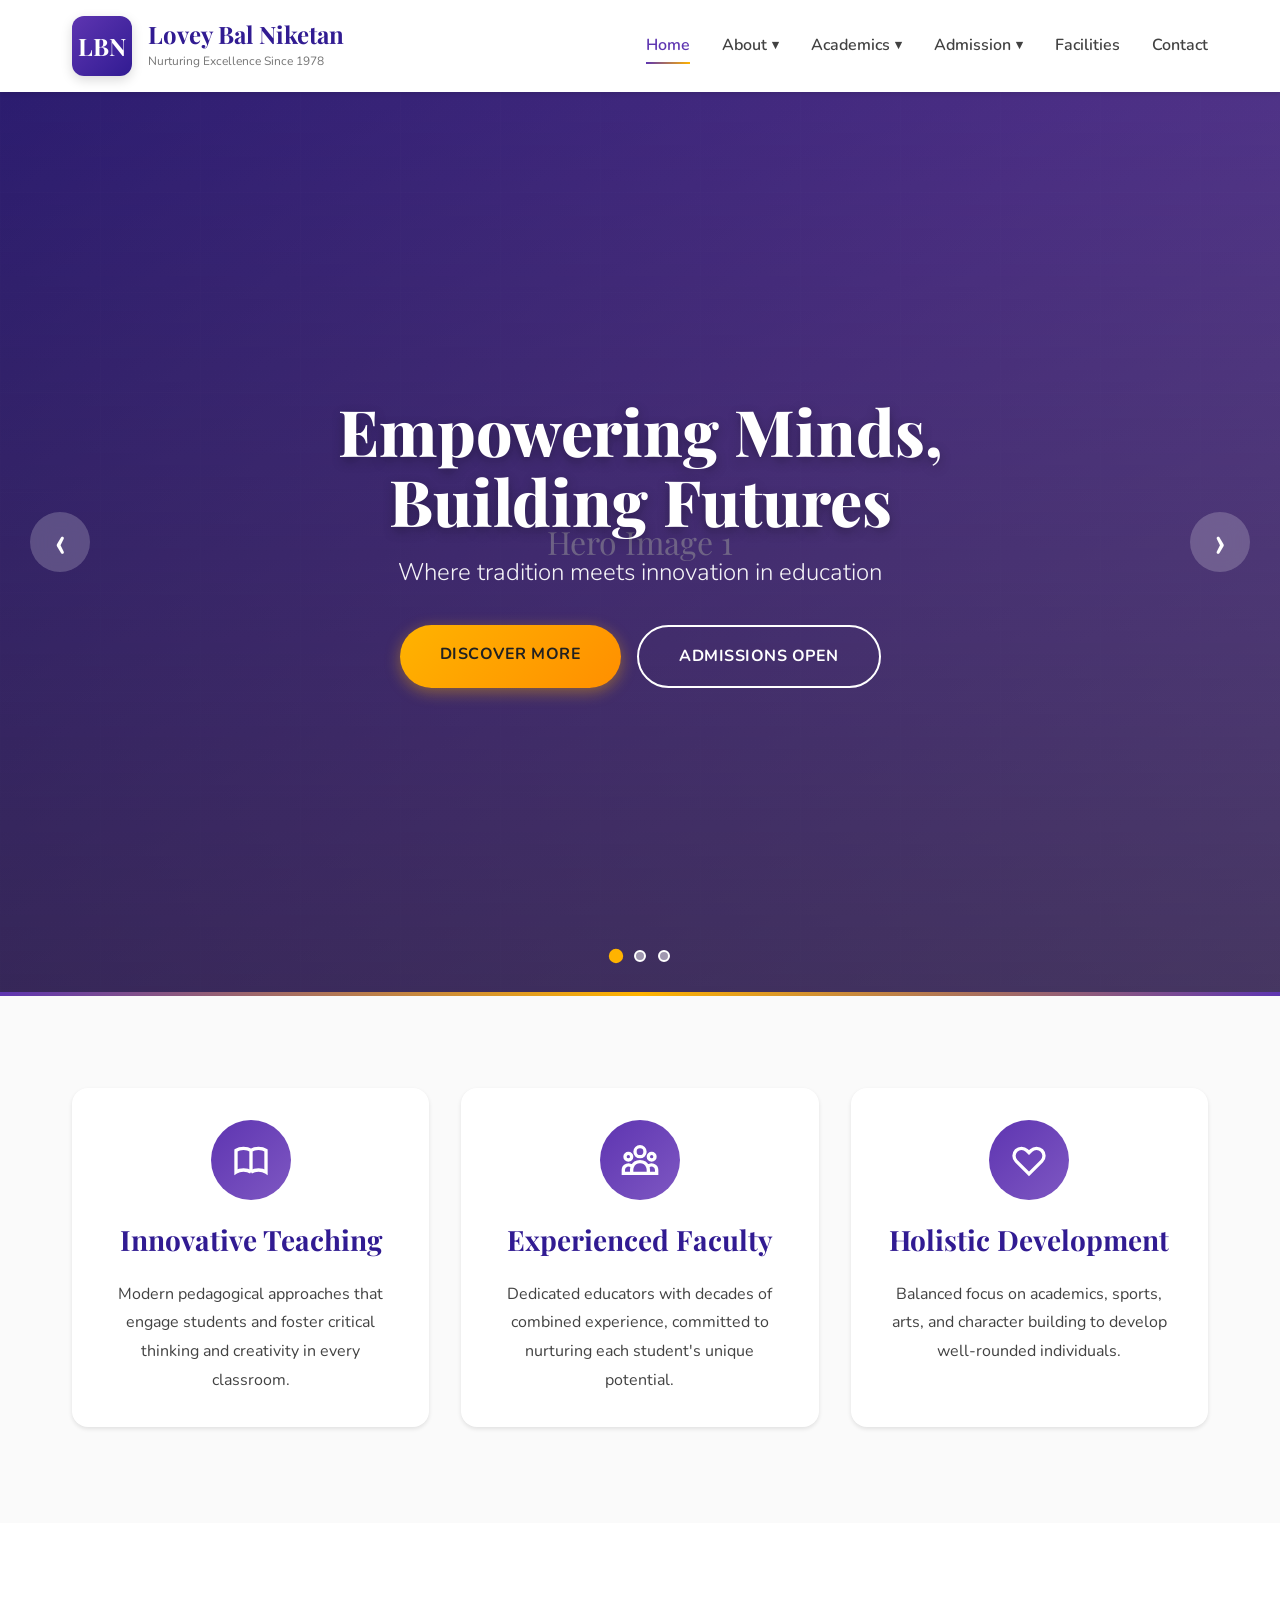
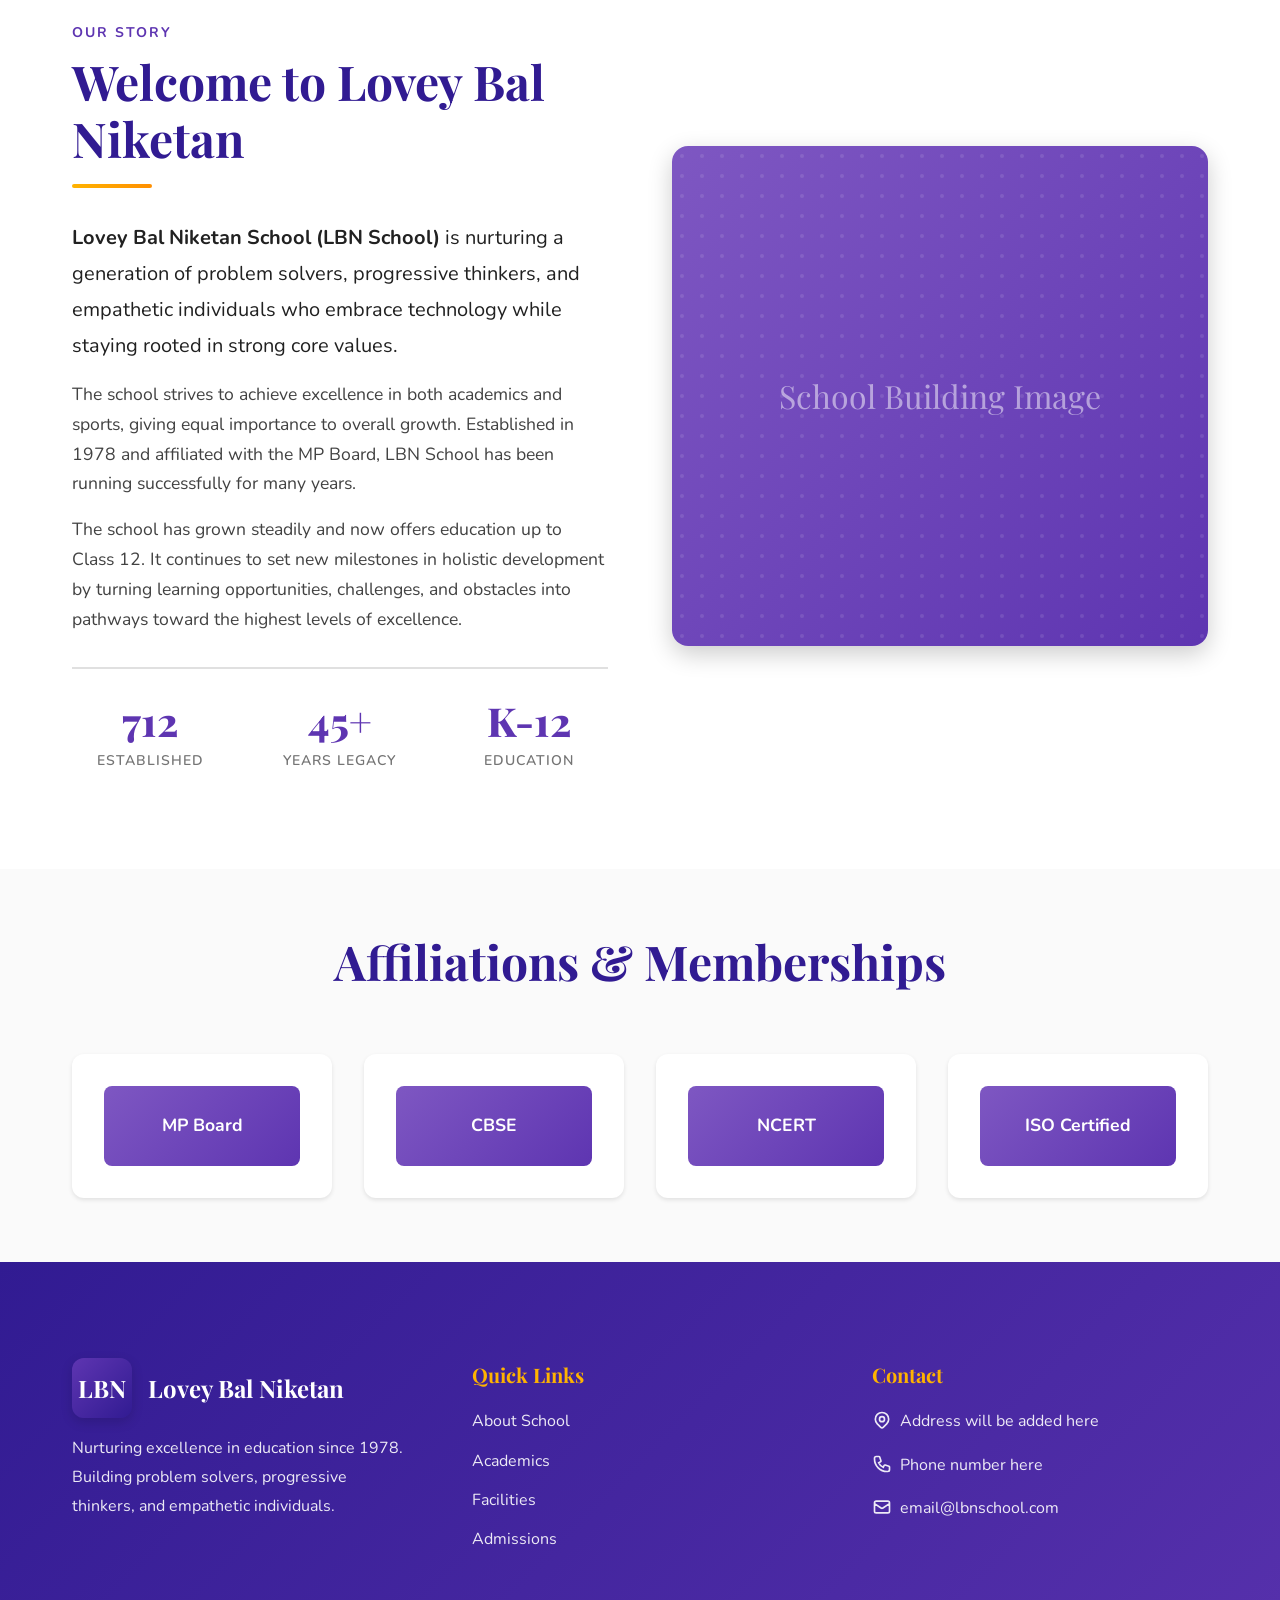
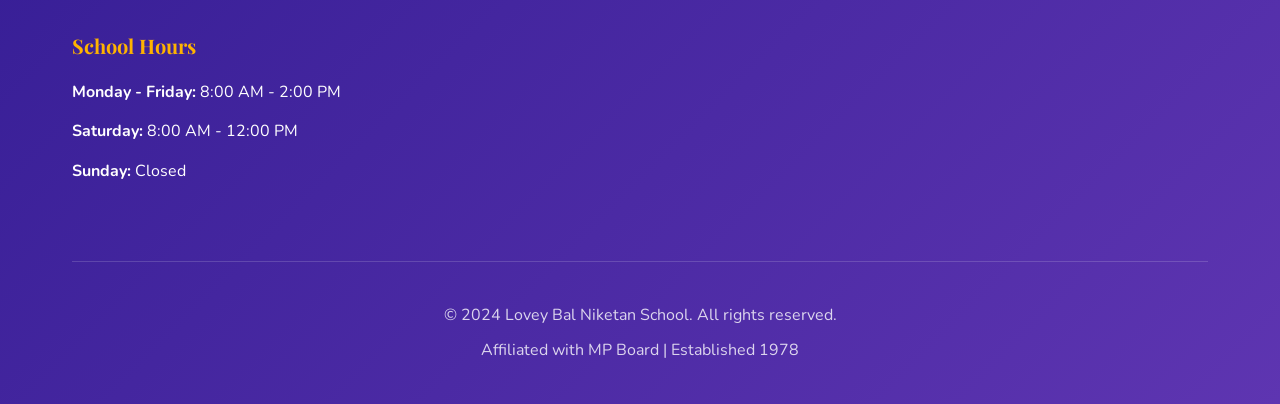
<file: index.html>
<!DOCTYPE html>
<html lang="en">
<head>
    <meta charset="UTF-8">
    <meta name="viewport" content="width=device-width, initial-scale=1.0">
    <title>Lovey Bal Niketan School - Nurturing Excellence Since 1978</title>
    <link rel="stylesheet" href="styles.css">
    <link rel="preconnect" href="https://fonts.googleapis.com">
    <link rel="preconnect" href="https://fonts.gstatic.com" crossorigin>
    <link href="https://fonts.googleapis.com/css2?family=Playfair+Display:wght@400;600;700;800&family=Nunito:wght@300;400;600;700&display=swap" rel="stylesheet">
</head>
<body>
    <!-- Header will be loaded here -->
    <div id="header-placeholder"></div>

    <!-- Hero Section with Image Carousel -->
    <section class="hero-section" id="home">
        <div class="hero-carousel">
            <div class="carousel-item active">
                <div class="hero-image-placeholder">
                    <div class="placeholder-text">Hero Image 1</div>
                </div>
            </div>
            <div class="carousel-item">
                <div class="hero-image-placeholder">
                    <div class="placeholder-text">Hero Image 2</div>
                </div>
            </div>
            <div class="carousel-item">
                <div class="hero-image-placeholder">
                    <div class="placeholder-text">Hero Image 3</div>
                </div>
            </div>
        </div>
        
        <div class="hero-overlay">
            <div class="hero-content">
                <h2 class="hero-title">Empowering Minds, Building Futures</h2>
                <p class="hero-subtitle">Where tradition meets innovation in education</p>
                <div class="hero-buttons">
                    <a href="about-school.html" class="btn btn-primary">Discover More</a>
                    <a href="admission-process.html" class="btn btn-secondary">Admissions Open</a>
                </div>
            </div>
        </div>
        
        <div class="carousel-indicators">
            <button class="indicator active" data-slide="0"></button>
            <button class="indicator" data-slide="1"></button>
            <button class="indicator" data-slide="2"></button>
        </div>
        
        <button class="carousel-control prev" aria-label="Previous slide">‹</button>
        <button class="carousel-control next" aria-label="Next slide">›</button>
    </section>

    <!-- Features Section -->
    <section class="features-section">
        <div class="container">
            <div class="features-grid">
                <div class="feature-card">
                    <div class="feature-icon">
                        <svg viewBox="0 0 24 24" fill="none" stroke="currentColor" stroke-width="2">
                            <path d="M12 6.253v13m0-13C10.832 5.477 9.246 5 7.5 5S4.168 5.477 3 6.253v13C4.168 18.477 5.754 18 7.5 18s3.332.477 4.5 1.253m0-13C13.168 5.477 14.754 5 16.5 5c1.746 0 3.332.477 4.5 1.253v13C19.832 18.477 18.246 18 16.5 18c-1.746 0-3.332.477-4.5 1.253"/>
                        </svg>
                    </div>
                    <h3 class="feature-title">Innovative Teaching</h3>
                    <p class="feature-description">Modern pedagogical approaches that engage students and foster critical thinking and creativity in every classroom.</p>
                </div>

                <div class="feature-card">
                    <div class="feature-icon">
                        <svg viewBox="0 0 24 24" fill="none" stroke="currentColor" stroke-width="2">
                            <path d="M17 20h5v-2a3 3 0 00-5.356-1.857M17 20H7m10 0v-2c0-.656-.126-1.283-.356-1.857M7 20H2v-2a3 3 0 015.356-1.857M7 20v-2c0-.656.126-1.283.356-1.857m0 0a5.002 5.002 0 019.288 0M15 7a3 3 0 11-6 0 3 3 0 016 0zm6 3a2 2 0 11-4 0 2 2 0 014 0zM7 10a2 2 0 11-4 0 2 2 0 014 0z"/>
                        </svg>
                    </div>
                    <h3 class="feature-title">Experienced Faculty</h3>
                    <p class="feature-description">Dedicated educators with decades of combined experience, committed to nurturing each student's unique potential.</p>
                </div>

                <div class="feature-card">
                    <div class="feature-icon">
                        <svg viewBox="0 0 24 24" fill="none" stroke="currentColor" stroke-width="2">
                            <path d="M4.318 6.318a4.5 4.5 0 000 6.364L12 20.364l7.682-7.682a4.5 4.5 0 00-6.364-6.364L12 7.636l-1.318-1.318a4.5 4.5 0 00-6.364 0z"/>
                        </svg>
                    </div>
                    <h3 class="feature-title">Holistic Development</h3>
                    <p class="feature-description">Balanced focus on academics, sports, arts, and character building to develop well-rounded individuals.</p>
                </div>
            </div>
        </div>
    </section>

    <!-- Welcome/About Section -->
    <section class="welcome-section" id="about">
        <div class="container">
            <div class="welcome-grid">
                <div class="welcome-content">
                    <div class="section-header">
                        <span class="section-label">Our Story</span>
                        <h2 class="section-title">Welcome to Lovey Bal Niketan</h2>
                        <div class="title-underline"></div>
                    </div>
                    
                    <div class="welcome-text">
                        <p class="lead-paragraph">
                            <strong>Lovey Bal Niketan School (LBN School)</strong> is nurturing a generation of problem solvers, progressive thinkers, and empathetic individuals who embrace technology while staying rooted in strong core values.
                        </p>
                        
                        <p>
                            The school strives to achieve excellence in both academics and sports, giving equal importance to overall growth. Established in 1978 and affiliated with the MP Board, LBN School has been running successfully for many years.
                        </p>
                        
                        <p>
                            The school has grown steadily and now offers education up to Class 12. It continues to set new milestones in holistic development by turning learning opportunities, challenges, and obstacles into pathways toward the highest levels of excellence.
                        </p>

                        <div class="stats-row">
                            <div class="stat-item">
                                <span class="stat-number">1978</span>
                                <span class="stat-label">Established</span>
                            </div>
                            <div class="stat-item">
                                <span class="stat-number">45+</span>
                                <span class="stat-label">Years Legacy</span>
                            </div>
                            <div class="stat-item">
                                <span class="stat-number">K-12</span>
                                <span class="stat-label">Education</span>
                            </div>
                        </div>
                    </div>
                </div>
                
                <div class="welcome-image">
                    <div class="image-placeholder">
                        <div class="placeholder-text">School Building Image</div>
                    </div>
                    <div class="image-decoration"></div>
                </div>
            </div>
        </div>
    </section>

    <!-- Affiliations Section -->
    <section class="affiliations-section">
        <div class="container">
            <h2 class="section-title centered">Affiliations & Memberships</h2>
            <div class="affiliations-grid">
                <div class="affiliation-item">
                    <div class="affiliation-placeholder">MP Board</div>
                </div>
                <div class="affiliation-item">
                    <div class="affiliation-placeholder">CBSE</div>
                </div>
                <div class="affiliation-item">
                    <div class="affiliation-placeholder">NCERT</div>
                </div>
                <div class="affiliation-item">
                    <div class="affiliation-placeholder">ISO Certified</div>
                </div>
            </div>
        </div>
    </section>

    <!-- Footer will be loaded here -->
    <div id="footer-placeholder"></div>

    <!-- Load header and footer -->
    <script src="include.js"></script>
    <!-- Main functionality -->
    <script src="script.js"></script>
</body>
</html>
</file>
<file: styles.css>
/* ===================================
   CSS Variables & Root Styles
   =================================== */
:root {
    /* Color Palette */
    --primary-purple: #5E35B1;
    --primary-dark: #311B92;
    --primary-light: #7E57C2;
    --accent-gold: #FFB300;
    --accent-gold-dark: #FF8F00;
    
    --text-dark: #212121;
    --text-medium: #424242;
    --text-light: #757575;
    --background-light: #FAFAFA;
    --background-white: #FFFFFF;
    --border-light: #E0E0E0;
    
    /* Typography */
    --font-heading: 'Playfair Display', serif;
    --font-body: 'Nunito', sans-serif;
    
    /* Spacing */
    --spacing-xs: 0.5rem;
    --spacing-sm: 1rem;
    --spacing-md: 2rem;
    --spacing-lg: 4rem;
    --spacing-xl: 6rem;
    
    /* Transitions */
    --transition-fast: 0.2s ease;
    --transition-normal: 0.3s ease;
    --transition-slow: 0.5s ease;
    
    /* Shadows */
    --shadow-sm: 0 2px 4px rgba(0,0,0,0.1);
    --shadow-md: 0 4px 12px rgba(0,0,0,0.15);
    --shadow-lg: 0 8px 24px rgba(0,0,0,0.2);
}

/* ===================================
   Reset & Base Styles
   =================================== */
* {
    margin: 0;
    padding: 0;
    box-sizing: border-box;
}

html {
    scroll-behavior: smooth;
    font-size: 16px;
}

body {
    font-family: var(--font-body);
    color: var(--text-dark);
    line-height: 1.7;
    background-color: var(--background-white);
    overflow-x: hidden;
}

img {
    max-width: 100%;
    height: auto;
    display: block;
}

a {
    text-decoration: none;
    color: inherit;
    transition: var(--transition-normal);
}

button {
    font-family: var(--font-body);
    cursor: pointer;
    border: none;
    background: none;
}

/* ===================================
   Container & Layout
   =================================== */
.container {
    max-width: 1200px;
    margin: 0 auto;
    padding: 0 var(--spacing-md);
}

/* ===================================
   Header & Navigation
   =================================== */
.main-header {
    position: fixed;
    top: 0;
    left: 0;
    right: 0;
    background: var(--background-white);
    box-shadow: var(--shadow-sm);
    z-index: 1000;
    transition: var(--transition-normal);
}

.main-header.scrolled {
    box-shadow: var(--shadow-md);
}

.navbar {
    padding: var(--spacing-sm) 0;
}

.nav-container {
    max-width: 1200px;
    margin: 0 auto;
    padding: 0 var(--spacing-md);
    display: flex;
    justify-content: space-between;
    align-items: center;
}

.logo-section {
    display: flex;
    align-items: center;
    gap: var(--spacing-sm);
}

.logo-placeholder {
    width: 60px;
    height: 60px;
    background: linear-gradient(135deg, var(--primary-purple), var(--primary-dark));
    border-radius: 12px;
    display: flex;
    align-items: center;
    justify-content: center;
    box-shadow: var(--shadow-md);
}

.logo-text {
    color: white;
    font-family: var(--font-heading);
    font-size: 1.5rem;
    font-weight: 700;
}

.school-name h1 {
    font-family: var(--font-heading);
    font-size: 1.5rem;
    font-weight: 700;
    color: var(--primary-dark);
    line-height: 1.2;
}

.school-name .tagline {
    font-size: 0.75rem;
    color: var(--text-light);
    font-weight: 400;
    margin-top: 2px;
}

.nav-menu {
    display: flex;
    list-style: none;
    gap: var(--spacing-md);
    align-items: center;
}

.nav-link {
    font-weight: 600;
    color: var(--text-medium);
    position: relative;
    padding: 0.5rem 0;
    transition: var(--transition-normal);
}

.nav-link::after {
    content: '';
    position: absolute;
    bottom: 0;
    left: 0;
    width: 0;
    height: 2px;
    background: linear-gradient(90deg, var(--primary-purple), var(--accent-gold));
    transition: var(--transition-normal);
}

.nav-link:hover,
.nav-link.active {
    color: var(--primary-purple);
}

.nav-link:hover::after,
.nav-link.active::after {
    width: 100%;
}

.mobile-menu-toggle {
    display: none;
    flex-direction: column;
    gap: 5px;
    padding: 8px;
}

.mobile-menu-toggle span {
    width: 25px;
    height: 3px;
    background: var(--primary-dark);
    border-radius: 2px;
    transition: var(--transition-normal);
}

/* ===================================
   Dropdown Menus (Navigation)
   =================================== */
.nav-dropdown {
    position: relative;
}

.dropdown-toggle {
    display: flex;
    align-items: center;
    gap: 5px;
}

.dropdown-toggle .arrow {
    font-size: 0.8rem;
    transition: var(--transition-normal);
}

.nav-dropdown:hover .dropdown-toggle .arrow {
    transform: rotate(180deg);
}

.dropdown-menu {
    position: absolute;
    top: 100%;
    left: 0;
    background: var(--background-white);
    box-shadow: var(--shadow-lg);
    border-radius: 8px;
    min-width: 200px;
    padding: 0.5rem 0;
    list-style: none;
    opacity: 0;
    visibility: hidden;
    transform: translateY(-10px);
    transition: all var(--transition-normal);
    z-index: 1000;
    margin-top: 0.5rem;
}

.nav-dropdown:hover .dropdown-menu,
.nav-dropdown.active .dropdown-menu {
    opacity: 1;
    visibility: visible;
    transform: translateY(0);
}

.dropdown-menu li {
    padding: 0;
}

.dropdown-menu a {
    display: block;
    padding: 0.75rem 1.5rem;
    color: var(--text-medium);
    font-weight: 600;
    transition: var(--transition-fast);
}

.dropdown-menu a:hover,
.dropdown-menu a.active {
    background: var(--background-light);
    color: var(--primary-purple);
    padding-left: 2rem;
}

.dropdown-menu a.active {
    border-left: 3px solid var(--primary-purple);
}

/* ===================================
   Hero Section with Carousel
   =================================== */
.hero-section {
    position: relative;
    height: 100vh;
    margin-top: 92px;
    overflow: hidden;
}

.hero-carousel {
    position: absolute;
    width: 100%;
    height: 100%;
}

.carousel-item {
    position: absolute;
    width: 100%;
    height: 100%;
    opacity: 0;
    transition: opacity 1s ease-in-out;
}

.carousel-item.active {
    opacity: 1;
}

.hero-image-placeholder {
    width: 100%;
    height: 100%;
    background: linear-gradient(135deg, 
        var(--primary-dark) 0%, 
        var(--primary-purple) 50%, 
        var(--primary-light) 100%);
    display: flex;
    align-items: center;
    justify-content: center;
    position: relative;
}

.hero-image-placeholder::before {
    content: '';
    position: absolute;
    top: 0;
    left: 0;
    right: 0;
    bottom: 0;
    background: url('data:image/svg+xml,<svg width="100" height="100" xmlns="http://www.w3.org/2000/svg"><defs><pattern id="grid" width="100" height="100" patternUnits="userSpaceOnUse"><path d="M 100 0 L 0 0 0 100" fill="none" stroke="rgba(255,255,255,0.05)" stroke-width="1"/></pattern></defs><rect width="100%" height="100%" fill="url(%23grid)"/></svg>');
    opacity: 0.3;
}

.placeholder-text {
    color: white;
    font-size: 2rem;
    font-family: var(--font-heading);
    z-index: 1;
    opacity: 0.5;
}

.hero-overlay {
    position: absolute;
    top: 0;
    left: 0;
    right: 0;
    bottom: 0;
    background: linear-gradient(to bottom, 
        rgba(33, 33, 33, 0.3) 0%, 
        rgba(33, 33, 33, 0.6) 100%);
    display: flex;
    align-items: center;
    justify-content: center;
    z-index: 2;
}

.hero-content {
    text-align: center;
    color: white;
    max-width: 900px;
    padding: var(--spacing-md);
    animation: fadeInUp 1s ease-out;
}

.hero-title {
    font-family: var(--font-heading);
    font-size: 4rem;
    font-weight: 800;
    margin-bottom: var(--spacing-sm);
    line-height: 1.1;
    text-shadow: 0 4px 12px rgba(0,0,0,0.3);
}

.hero-subtitle {
    font-size: 1.5rem;
    font-weight: 300;
    margin-bottom: var(--spacing-md);
    opacity: 0.95;
}

.hero-buttons {
    display: flex;
    gap: var(--spacing-sm);
    justify-content: center;
    margin-top: var(--spacing-md);
}

.btn {
    padding: 1rem 2.5rem;
    border-radius: 50px;
    font-weight: 700;
    font-size: 1rem;
    transition: all var(--transition-normal);
    display: inline-block;
    text-transform: uppercase;
    letter-spacing: 0.5px;
}

.btn-primary {
    background: linear-gradient(135deg, var(--accent-gold), var(--accent-gold-dark));
    color: var(--text-dark);
    box-shadow: 0 4px 15px rgba(255, 179, 0, 0.4);
}

.btn-primary:hover {
    transform: translateY(-2px);
    box-shadow: 0 6px 20px rgba(255, 179, 0, 0.6);
}

.btn-secondary {
    background: transparent;
    border: 2px solid white;
    color: white;
}

.btn-secondary:hover {
    background: white;
    color: var(--primary-dark);
    transform: translateY(-2px);
}

.carousel-indicators {
    position: absolute;
    bottom: 30px;
    left: 50%;
    transform: translateX(-50%);
    display: flex;
    gap: 12px;
    z-index: 3;
}

.indicator {
    width: 12px;
    height: 12px;
    border-radius: 50%;
    background: rgba(255, 255, 255, 0.5);
    border: 2px solid white;
    cursor: pointer;
    transition: var(--transition-normal);
}

.indicator.active {
    background: var(--accent-gold);
    border-color: var(--accent-gold);
    transform: scale(1.2);
}

.carousel-control {
    position: absolute;
    top: 50%;
    transform: translateY(-50%);
    background: rgba(255, 255, 255, 0.2);
    color: white;
    font-size: 3rem;
    width: 60px;
    height: 60px;
    border-radius: 50%;
    display: flex;
    align-items: center;
    justify-content: center;
    cursor: pointer;
    transition: var(--transition-normal);
    z-index: 3;
    backdrop-filter: blur(10px);
}

.carousel-control:hover {
    background: rgba(255, 255, 255, 0.3);
    transform: translateY(-50%) scale(1.1);
}

.carousel-control.prev {
    left: 30px;
}

.carousel-control.next {
    right: 30px;
}

/* ===================================
   Page Header (for inner pages)
   =================================== */
.page-header {
    background: linear-gradient(135deg, var(--primary-dark), var(--primary-purple));
    padding: var(--spacing-xl) 0 var(--spacing-lg);
    text-align: center;
    color: white;
    margin-top: 92px;
    position: relative;
    overflow: hidden;
}

.page-header::before {
    content: '';
    position: absolute;
    top: 0;
    left: 0;
    right: 0;
    bottom: 0;
    background: url('data:image/svg+xml,<svg width="100" height="100" xmlns="http://www.w3.org/2000/svg"><defs><pattern id="grid" width="100" height="100" patternUnits="userSpaceOnUse"><path d="M 100 0 L 0 0 0 100" fill="none" stroke="rgba(255,255,255,0.05)" stroke-width="1"/></pattern></defs><rect width="100%" height="100%" fill="url(%23grid)"/></svg>');
    opacity: 0.3;
}

.page-header-content {
    position: relative;
    z-index: 1;
    animation: fadeInUp 0.8s ease-out;
}

.page-title {
    font-family: var(--font-heading);
    font-size: 3.5rem;
    font-weight: 800;
    margin-bottom: var(--spacing-sm);
    line-height: 1.1;
}

.page-subtitle {
    font-size: 1.25rem;
    opacity: 0.9;
    font-weight: 300;
}

/* ===================================
   Page Content (for inner pages)
   =================================== */
.page-content {
    padding: var(--spacing-xl) 0;
    background: var(--background-white);
}

.content-wrapper {
    max-width: 900px;
    margin: 0 auto;
}

.rich-content {
    line-height: 1.9;
}

.rich-content h3 {
    font-family: var(--font-heading);
    font-size: 2rem;
    color: var(--primary-dark);
    margin: var(--spacing-md) 0 var(--spacing-sm);
    font-weight: 700;
}

.rich-content h4 {
    font-family: var(--font-heading);
    font-size: 1.5rem;
    color: var(--primary-purple);
    margin: var(--spacing-sm) 0;
    font-weight: 600;
}

.rich-content ul,
.rich-content ol {
    margin: var(--spacing-sm) 0;
    padding-left: 2rem;
}

.rich-content li {
    margin-bottom: 0.75rem;
    color: var(--text-medium);
}

.rich-content .content-list {
    list-style: none;
    padding-left: 0;
}

.rich-content .content-list li {
    position: relative;
    padding-left: 2rem;
}

.rich-content .content-list li::before {
    content: '✓';
    position: absolute;
    left: 0;
    color: var(--accent-gold);
    font-weight: 700;
    font-size: 1.2rem;
}

.stats-showcase {
    display: grid;
    grid-template-columns: repeat(auto-fit, minmax(200px, 1fr));
    gap: var(--spacing-md);
    margin: var(--spacing-lg) 0;
}

.stat-box {
    background: var(--background-light);
    padding: var(--spacing-md);
    border-radius: 12px;
    text-align: center;
    display: flex;
    flex-direction: column;
    gap: 0.5rem;
    border: 2px solid transparent;
    transition: var(--transition-normal);
}

.stat-box:hover {
    border-color: var(--primary-purple);
    transform: translateY(-5px);
    box-shadow: var(--shadow-md);
}

/* ===================================
   Director Profile Layout
   =================================== */
.director-profile {
    display: grid;
    grid-template-columns: 300px 1fr;
    gap: var(--spacing-lg);
    align-items: start;
}

.profile-image {
    position: sticky;
    top: 120px;
}

.profile-image .image-placeholder {
    width: 100%;
    height: 350px;
    background: linear-gradient(135deg, var(--primary-light), var(--primary-purple));
    border-radius: 16px;
    display: flex;
    align-items: center;
    justify-content: center;
    color: white;
    font-weight: 700;
    box-shadow: var(--shadow-lg);
}

.profile-content h2 {
    font-family: var(--font-heading);
    font-size: 2.5rem;
    color: var(--primary-dark);
    margin-bottom: 0.5rem;
}

.profile-title {
    color: var(--primary-purple);
    font-weight: 700;
    font-size: 1.1rem;
    margin-bottom: var(--spacing-md);
}

/* ===================================
   Features Section
   =================================== */
.features-section {
    padding: var(--spacing-xl) 0;
    background: var(--background-light);
    position: relative;
}

.features-section::before {
    content: '';
    position: absolute;
    top: 0;
    left: 0;
    right: 0;
    height: 4px;
    background: linear-gradient(90deg, 
        var(--primary-purple), 
        var(--accent-gold), 
        var(--primary-purple));
}

.features-grid {
    display: grid;
    grid-template-columns: repeat(auto-fit, minmax(300px, 1fr));
    gap: var(--spacing-md);
}

.feature-card {
    background: var(--background-white);
    padding: var(--spacing-md);
    border-radius: 16px;
    box-shadow: var(--shadow-sm);
    transition: all var(--transition-normal);
    text-align: center;
    opacity: 0;
    transform: translateY(30px);
    animation: fadeInUp 0.6s ease-out forwards;
}

.feature-card:nth-child(1) {
    animation-delay: 0.1s;
}

.feature-card:nth-child(2) {
    animation-delay: 0.2s;
}

.feature-card:nth-child(3) {
    animation-delay: 0.3s;
}

.feature-card:hover {
    transform: translateY(-10px);
    box-shadow: var(--shadow-lg);
}

.feature-icon {
    width: 80px;
    height: 80px;
    margin: 0 auto var(--spacing-sm);
    background: linear-gradient(135deg, var(--primary-purple), var(--primary-light));
    border-radius: 50%;
    display: flex;
    align-items: center;
    justify-content: center;
    color: white;
    transition: var(--transition-normal);
}

.feature-card:hover .feature-icon {
    transform: rotate(360deg) scale(1.1);
}

.feature-icon svg {
    width: 40px;
    height: 40px;
}

.feature-title {
    font-family: var(--font-heading);
    font-size: 1.75rem;
    color: var(--primary-dark);
    margin-bottom: var(--spacing-sm);
    font-weight: 700;
}

.feature-description {
    color: var(--text-medium);
    line-height: 1.8;
}

/* ===================================
   Welcome Section
   =================================== */
.welcome-section {
    padding: var(--spacing-xl) 0;
    background: var(--background-white);
}

.welcome-grid {
    display: grid;
    grid-template-columns: 1fr 1fr;
    gap: var(--spacing-lg);
    align-items: center;
}

.section-header {
    margin-bottom: var(--spacing-md);
}

.section-label {
    display: inline-block;
    color: var(--primary-purple);
    font-weight: 700;
    text-transform: uppercase;
    letter-spacing: 2px;
    font-size: 0.875rem;
    margin-bottom: var(--spacing-xs);
}

.section-title {
    font-family: var(--font-heading);
    font-size: 3rem;
    color: var(--primary-dark);
    margin-bottom: var(--spacing-sm);
    line-height: 1.2;
    font-weight: 700;
}

.section-title.centered {
    text-align: center;
    margin-bottom: var(--spacing-lg);
}

.title-underline {
    width: 80px;
    height: 4px;
    background: linear-gradient(90deg, var(--accent-gold), var(--accent-gold-dark));
    border-radius: 2px;
}

.welcome-text p {
    margin-bottom: var(--spacing-sm);
    color: var(--text-medium);
    font-size: 1.1rem;
}

.lead-paragraph {
    font-size: 1.25rem !important;
    color: var(--text-dark) !important;
    line-height: 1.8;
}

.stats-row {
    display: flex;
    gap: var(--spacing-md);
    margin-top: var(--spacing-md);
    padding-top: var(--spacing-md);
    border-top: 2px solid var(--border-light);
}

.stat-item {
    flex: 1;
    text-align: center;
    display: flex;
    flex-direction: column;
    gap: 0.5rem;
}

.stat-number {
    font-family: var(--font-heading);
    font-size: 2.5rem;
    font-weight: 800;
    color: var(--primary-purple);
    line-height: 1;
}

.stat-label {
    font-size: 0.875rem;
    color: var(--text-light);
    text-transform: uppercase;
    letter-spacing: 1px;
    font-weight: 600;
}

.welcome-image {
    position: relative;
}

.image-placeholder {
    width: 100%;
    height: 500px;
    background: linear-gradient(135deg, var(--primary-light), var(--primary-purple));
    border-radius: 16px;
    display: flex;
    align-items: center;
    justify-content: center;
    box-shadow: var(--shadow-lg);
    position: relative;
    overflow: hidden;
}

.image-placeholder::before {
    content: '';
    position: absolute;
    top: 0;
    left: 0;
    right: 0;
    bottom: 0;
    background: url('data:image/svg+xml,<svg width="100" height="100" xmlns="http://www.w3.org/2000/svg"><defs><pattern id="dots" width="20" height="20" patternUnits="userSpaceOnUse"><circle cx="10" cy="10" r="2" fill="rgba(255,255,255,0.1)"/></pattern></defs><rect width="100%" height="100%" fill="url(%23dots)"/></svg>');
}

.image-decoration {
    position: absolute;
    top: -20px;
    right: -20px;
    width: 200px;
    height: 200px;
    background: var(--accent-gold);
    border-radius: 50%;
    opacity: 0.2;
    z-index: -1;
}

/* ===================================
   Affiliations Section
   =================================== */
.affiliations-section {
    padding: var(--spacing-lg) 0;
    background: var(--background-light);
}

.affiliations-grid {
    display: grid;
    grid-template-columns: repeat(auto-fit, minmax(200px, 1fr));
    gap: var(--spacing-md);
    margin-top: var(--spacing-md);
}

.affiliation-item {
    background: var(--background-white);
    padding: var(--spacing-md);
    border-radius: 12px;
    box-shadow: var(--shadow-sm);
    display: flex;
    align-items: center;
    justify-content: center;
    transition: var(--transition-normal);
}

.affiliation-item:hover {
    transform: translateY(-5px);
    box-shadow: var(--shadow-md);
}

.affiliation-placeholder {
    width: 100%;
    height: 80px;
    background: linear-gradient(135deg, var(--primary-light), var(--primary-purple));
    border-radius: 8px;
    display: flex;
    align-items: center;
    justify-content: center;
    color: white;
    font-weight: 700;
    font-size: 1.1rem;
}

/* ===================================
   Footer
   =================================== */
.main-footer {
    background: linear-gradient(135deg, var(--primary-dark), var(--primary-purple));
    color: white;
    padding: var(--spacing-xl) 0 var(--spacing-md);
}

.footer-grid {
    display: grid;
    grid-template-columns: repeat(auto-fit, minmax(250px, 1fr));
    gap: var(--spacing-lg);
    margin-bottom: var(--spacing-lg);
}

.footer-logo {
    display: flex;
    align-items: center;
    gap: var(--spacing-sm);
    margin-bottom: var(--spacing-sm);
}

.footer-logo h3 {
    font-family: var(--font-heading);
    font-size: 1.5rem;
}

.footer-description {
    opacity: 0.9;
    line-height: 1.8;
}

.footer-column h4 {
    font-family: var(--font-heading);
    font-size: 1.25rem;
    margin-bottom: var(--spacing-sm);
    color: var(--accent-gold);
}

.footer-links,
.footer-contact,
.footer-hours {
    list-style: none;
}

.footer-links li,
.footer-hours li {
    margin-bottom: 0.75rem;
}

.footer-links a {
    opacity: 0.9;
    transition: var(--transition-normal);
}

.footer-links a:hover {
    opacity: 1;
    color: var(--accent-gold);
    padding-left: 5px;
}

.footer-contact li {
    display: flex;
    align-items: flex-start;
    gap: var(--spacing-xs);
    margin-bottom: 1rem;
    opacity: 0.9;
}

.footer-contact svg {
    width: 20px;
    height: 20px;
    flex-shrink: 0;
    margin-top: 2px;
}

.footer-bottom {
    border-top: 1px solid rgba(255, 255, 255, 0.2);
    padding-top: var(--spacing-md);
    text-align: center;
    opacity: 0.8;
}

.footer-bottom p {
    margin: 0.5rem 0;
}

/* ===================================
   Animations
   =================================== */
@keyframes fadeInUp {
    from {
        opacity: 0;
        transform: translateY(30px);
    }
    to {
        opacity: 1;
        transform: translateY(0);
    }
}

@keyframes fadeIn {
    from {
        opacity: 0;
    }
    to {
        opacity: 1;
    }
}

/* ===================================
   Responsive Design
   =================================== */
@media (max-width: 968px) {
    .nav-menu {
        display: none;
        position: absolute;
        top: 100%;
        left: 0;
        right: 0;
        background: var(--background-white);
        flex-direction: column;
        padding: var(--spacing-md);
        box-shadow: var(--shadow-md);
        gap: 0;
    }
    
    .nav-menu.active {
        display: flex;
    }
    
    .nav-menu li {
        width: 100%;
        text-align: center;
        padding: var(--spacing-sm) 0;
        border-bottom: 1px solid var(--border-light);
    }
    
    /* Mobile Dropdown Styles */
    .dropdown-menu {
        position: static;
        opacity: 1;
        visibility: visible;
        transform: none;
        box-shadow: none;
        margin-top: 0.5rem;
        max-height: 0;
        overflow: hidden;
        transition: max-height var(--transition-normal);
        padding: 0;
    }
    
    .nav-dropdown.active .dropdown-menu {
        max-height: 500px;
        padding: 0.5rem 0;
    }
    
    .dropdown-toggle .arrow {
        display: inline-block;
        margin-left: 5px;
    }
    
    .nav-dropdown.active .dropdown-toggle .arrow {
        transform: rotate(180deg);
    }
    
    .dropdown-menu a {
        padding: 0.75rem 2rem;
        background: var(--background-light);
    }
    
    .dropdown-menu a:hover,
    .dropdown-menu a.active {
        padding-left: 2.5rem;
    }
    
    .mobile-menu-toggle {
        display: flex;
    }
    
    .hero-title {
        font-size: 2.5rem;
    }
    
    .hero-subtitle {
        font-size: 1.2rem;
    }
    
    .hero-buttons {
        flex-direction: column;
    }
    
    .welcome-grid {
        grid-template-columns: 1fr;
    }
    
    .section-title {
        font-size: 2rem;
    }
    
    .page-title {
        font-size: 2.5rem;
    }
    
    .director-profile {
        grid-template-columns: 1fr;
    }
    
    .profile-image {
        position: static;
    }
    
    .footer-grid {
        grid-template-columns: 1fr;
    }
    
    .carousel-control {
        width: 40px;
        height: 40px;
        font-size: 2rem;
    }
    
    .carousel-control.prev {
        left: 15px;
    }
    
    .carousel-control.next {
        right: 15px;
    }
}

@media (max-width: 640px) {
    .hero-section {
        height: 70vh;
    }
    
    .hero-title {
        font-size: 2rem;
    }
    
    .hero-subtitle {
        font-size: 1rem;
    }
    
    .btn {
        padding: 0.875rem 2rem;
        font-size: 0.9rem;
    }
    
    .features-grid {
        grid-template-columns: 1fr;
    }
    
    .stats-row {
        flex-direction: column;
        gap: var(--spacing-sm);
    }
    
    .school-name h1 {
        font-size: 1.2rem;
    }
    
    .logo-placeholder {
        width: 50px;
        height: 50px;
    }
    
    .logo-text {
        font-size: 1.2rem;
    }
}

/* ===================================
   Utility Classes
   =================================== */
.text-center {
    text-align: center;
}

.mb-small {
    margin-bottom: var(--spacing-sm);
}

.mb-medium {
    margin-bottom: var(--spacing-md);
}

.mb-large {
    margin-bottom: var(--spacing-lg);
}
</file>
